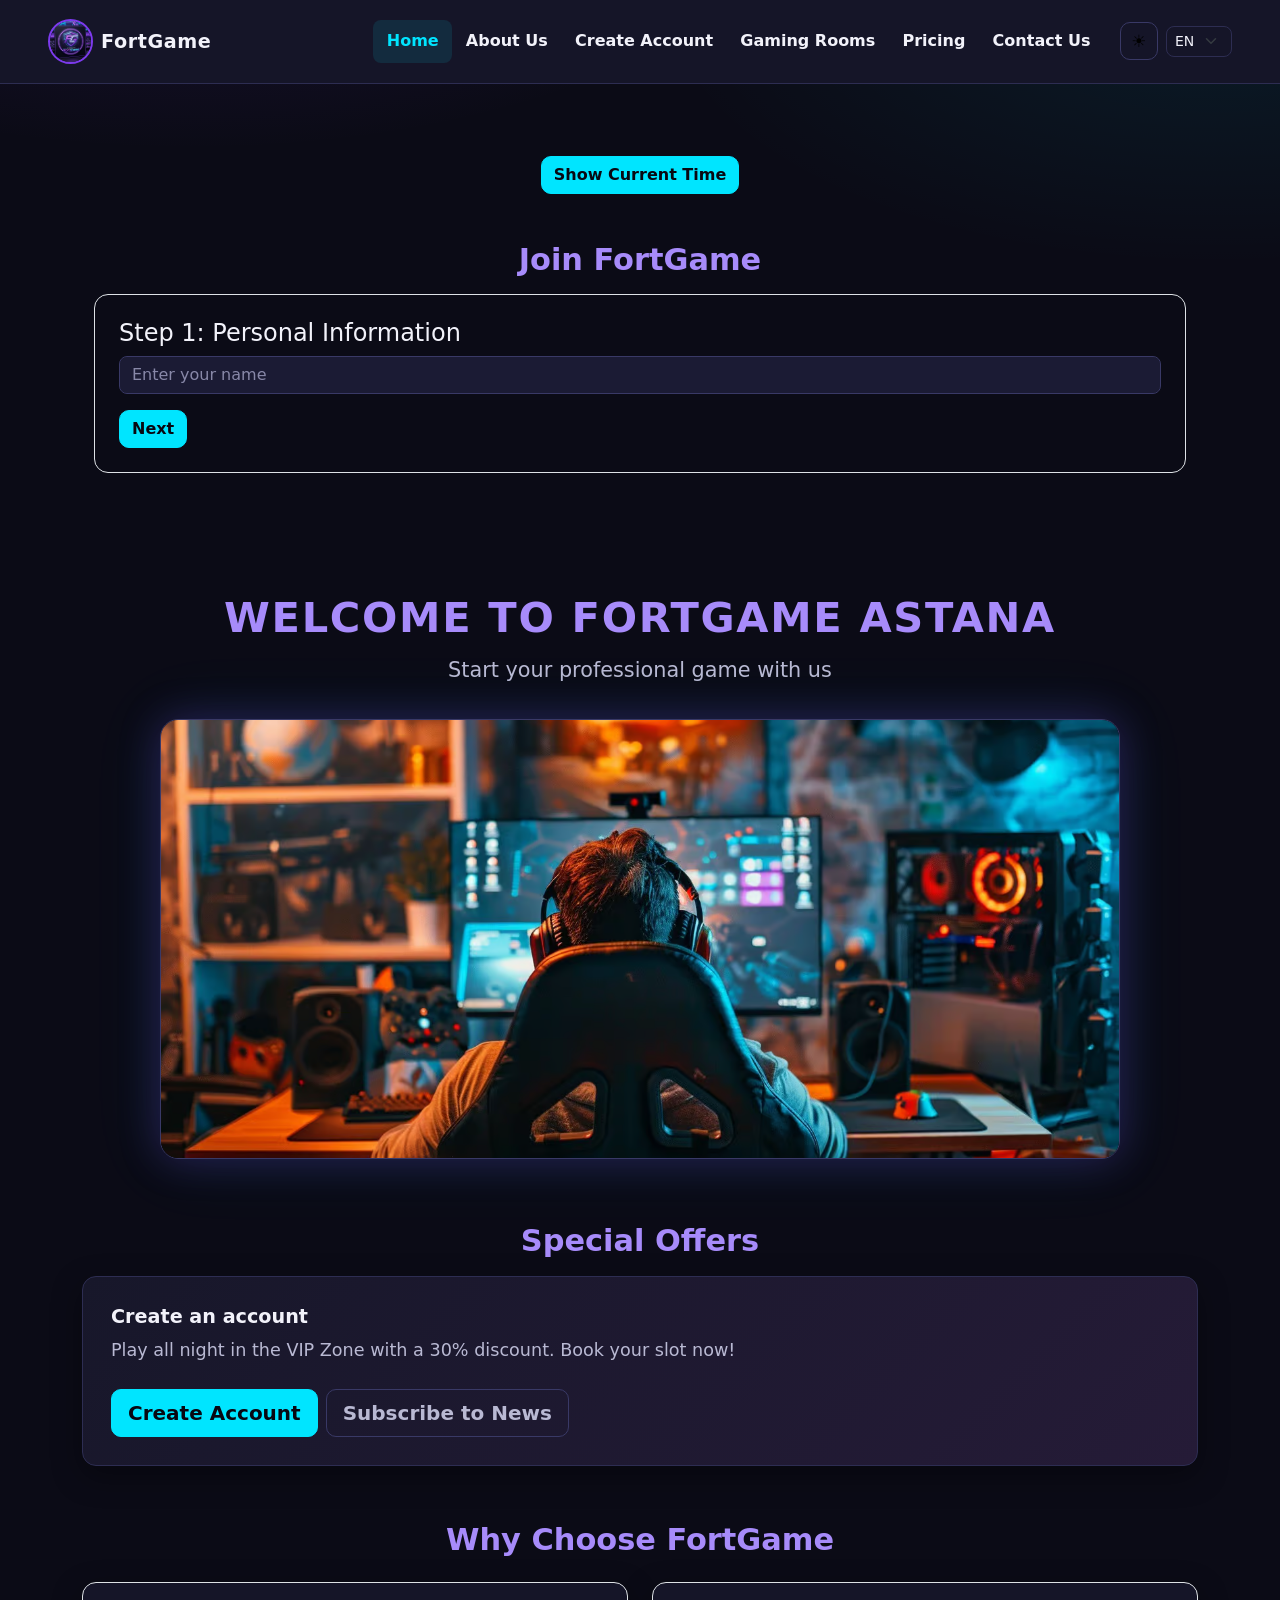
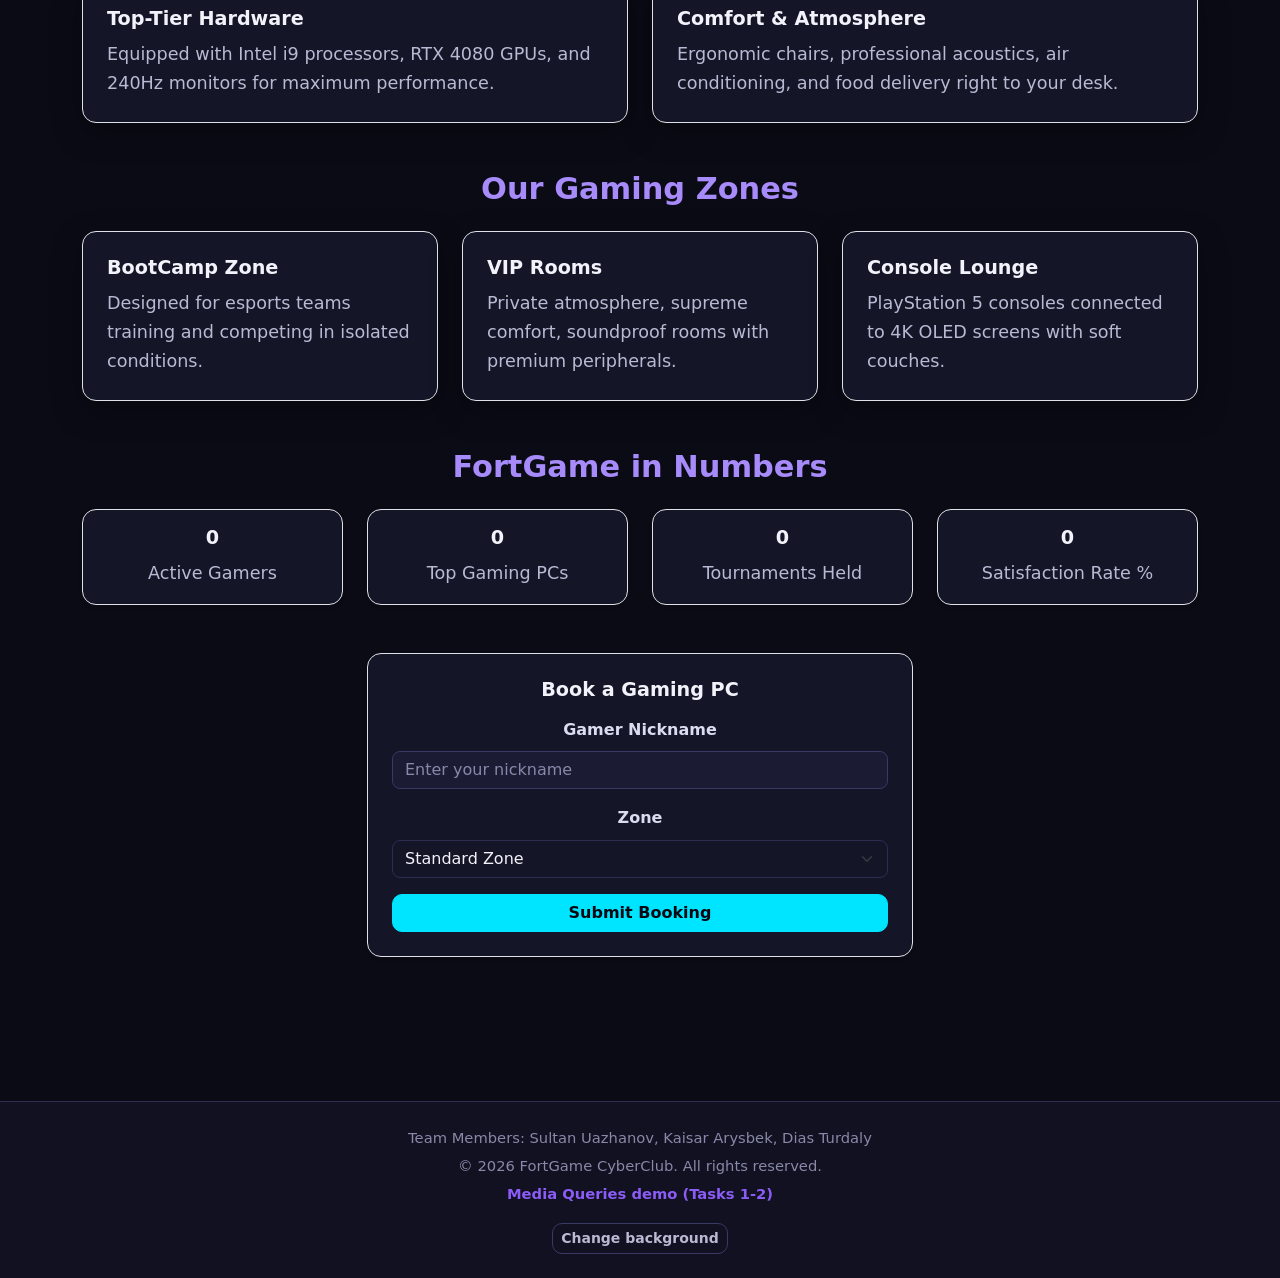
<file: index.html>
<!DOCTYPE html>
<html lang="en">
<head>
    <meta charset="UTF-8">
    <meta name="viewport" content="width=device-width, initial-scale=1.0">
    <title>FortGame CyberClub - Home</title>
    <link href="https://cdn.jsdelivr.net/npm/bootstrap@5.3.3/dist/css/bootstrap.min.css" rel="stylesheet">
    <link rel="stylesheet" href="css/style.css">
    <link rel="stylesheet" href="css/interactive.css">
    <link rel="stylesheet" href="css/jquery.css">
    <!-- theme.js runs before the page is drawn, so the saved Day/Night theme never flashes -->
     <script src="https://code.jquery.com/jquery-3.7.1.min.js"></script>
    <script src="js/theme.js"></script>
    <!-- Assignment 6 · Task 0: jQuery from the CDN, then our jQuery code -->
    <script src="js/jquery-script.js"></script>
</head>
<body class="bootstrap-page">
<div id="scrollProgressBar"></div>
<nav class="navbar navbar-expand-lg navbar-dark bg-dark border-bottom border-secondary" aria-label="Main navigation">
    <div class="container-fluid px-sm-2 px-lg-5">
        <a class="navbar-brand d-flex align-items-center" href="index.html">
            <img src="images/admin.jpg" alt="FortGame Logo" width="45" height="45" class="rounded-circle me-2">
            FortGame
        </a>
        <button class="navbar-toggler" type="button" data-bs-toggle="collapse" data-bs-target="#mainNav"
                aria-controls="mainNav" aria-expanded="false" aria-label="Toggle navigation">
            <span class="navbar-toggler-icon"></span>
        </button>
        <div class="collapse navbar-collapse" id="mainNav">
            <ul class="navbar-nav ms-auto mb-2 mb-lg-0">
                <li class="nav-item"><a class="nav-link active" aria-current="page" href="index.html">Home</a></li>
                <li class="nav-item"><a class="nav-link" href="about.html">About Us</a></li>
                <li class="nav-item"><a class="nav-link" href="create_acc.html">Create Account</a></li>
                <li class="nav-item"><a class="nav-link" href="rooms.html">Gaming Rooms</a></li>
                <li class="nav-item"><a class="nav-link" href="pricing.html">Pricing</a></li>
                <li class="nav-item"><a class="nav-link" href="contact.html">Contact Us</a></li>
            </ul>
            <div class="d-flex align-items-center gap-2 ms-lg-3">
                <!-- Day / Night switch: theme.js -->
                <button type="button" id="themeToggle" class="tool-btn" aria-pressed="false" aria-label="Switch to day theme">
                    <span class="tool-icon" aria-hidden="true">☀️</span>
                </button>
                <label class="visually-hidden" for="language">Language</label>
                <select id="language" class="form-select form-select-sm bg-dark text-white border-secondary" aria-label="Language">
                    <option>EN</option><option>RU</option><option>KZ</option>
                </select>
            </div>
        </div>
    </div>
</nav>

<main class="container py-4 py-md-5">
    <div class="text-center my-4">
        <button id="showTimeBtn" class="btn btn-primary">
            Show Current Time
        </button>
        <p id="timeDisplay" class="mt-3 text-info"></p>
    </div>

    <section class="container my-5">
        <h2 class="text-center">Join FortGame</h2>

        <div id="step1" class="p-4 border rounded">
            <h4>Step 1: Personal Information</h4>

            <input type="text" id="playerName"
                    class="form-control mb-3"
                    placeholder="Enter your name">

            <button type="button" id="nextBtn"
                    class="btn btn-primary">
                Next
            </button>
        </div>

        <div id="step2" class="p-4 border rounded" hidden>
            <h4>Step 2: Contact Information</h4>

            <input type="email" id="playerEmail"
                    class="form-control mb-3"
                    placeholder="Enter your email">

            <button type="button" id="backBtn"
                    class="btn btn-secondary">
                Back
            </button>

            <button type="button" id="finishBtn"
                    class="btn btn-success">
                Finish
            </button>
        </div>

        <p id="formMessage" class="mt-3 text-info"
            role="status"></p>
    </section>


    <section class="hero-section">
        <h1>WELCOME TO FORTGAME ASTANA</h1>
        <p>Start your professional game with us</p>
        <img src="images/How-To-Get-Better-At-Shooter-Games-1.avif" alt="FortGame Hall" class="hero-img">
    </section>

    <section class="promo-section">
        <h2 class="text-center">Special Offers</h2>
        <div class="card">
            <h3>Create an account</h3>
            <p>Play all night in the VIP Zone with a 30% discount. Book your slot now!</p>
            <div class="d-flex flex-wrap gap-2 mt-2">
                <a href="create_acc.html" class="btn btn-primary btn-lg">Create Account</a>
                <button type="button" id="openSubscribe" class="btn btn-outline-secondary btn-lg" aria-haspopup="dialog">Subscribe to News</button>
            </div>
        </div>
    </section>

    <section class="my-5">
        <h2 class="text-center mb-4">Why Choose FortGame</h2>
        <div class="row g-4">
            <div class="col-12 col-lg-6">
                <div class="p-4 border rounded bg-dark text-white h-100">
                    <h3>Top-Tier Hardware</h3>
                    <p>Equipped with Intel i9 processors, RTX 4080 GPUs, and 240Hz monitors for maximum performance.</p>
                </div>
            </div>
            <div class="col-12 col-lg-6">
                <div class="p-4 border rounded bg-dark text-white h-100">
                    <h3>Comfort &amp; Atmosphere</h3>
                    <p>Ergonomic chairs, professional acoustics, air conditioning, and food delivery right to your desk.</p>
                </div>
            </div>
        </div>
    </section>

    <section class="my-5">
        <h2 class="text-center mb-4">Our Gaming Zones</h2>
        <div class="row g-4">
            <div class="col-12 col-md-6 col-lg-4">
                <div class="p-4 border rounded bg-dark text-white h-100">
                    <h3>BootCamp Zone</h3>
                    <p>Designed for esports teams training and competing in isolated conditions.</p>
                </div>
            </div>
            <div class="col-12 col-md-6 col-lg-4">
                <div class="p-4 border rounded bg-dark text-white h-100">
                    <h3>VIP Rooms</h3>
                    <p>Private atmosphere, supreme comfort, soundproof rooms with premium peripherals.</p>
                </div>
            </div>
            <div class="col-12 col-md-12 col-lg-4">
                <div class="p-4 border rounded bg-dark text-white h-100">
                    <h3>Console Lounge</h3>
                    <p>PlayStation 5 consoles connected to 4K OLED screens with soft couches.</p>
                </div>
            </div>
        </div>
    </section>

    <!-- ================= TASK 5: Animated Number Counter ================= -->
<section class="my-5 text-center">
    <h2 class="mb-4">FortGame in Numbers</h2>
    <div class="row g-4 justify-content-center">
        <div class="col-6 col-md-3">
            <div class="p-3 border rounded bg-dark text-white shadow-sm">
                <h3 class="display-5 fw-bold text-primary counter" data-target="2500">0</h3>
                <p class="text-secondary mb-0">Active Gamers</p>
            </div>
        </div>
        <div class="col-6 col-md-3">
            <div class="p-3 border rounded bg-dark text-white shadow-sm">
                <h3 class="display-5 fw-bold text-primary counter" data-target="80">0</h3>
                <p class="text-secondary mb-0">Top Gaming PCs</p>
            </div>
        </div>
        <div class="col-6 col-md-3">
            <div class="p-3 border rounded bg-dark text-white shadow-sm">
                <h3 class="display-5 fw-bold text-primary counter" data-target="150">0</h3>
                <p class="text-secondary mb-0">Tournaments Held</p>
            </div>
        </div>
        <div class="col-6 col-md-3">
            <div class="p-3 border rounded bg-dark text-white shadow-sm">
                <h3 class="display-5 fw-bold text-primary counter" data-target="99">0</h3>
                <p class="text-secondary mb-0">Satisfaction Rate %</p>
            </div>
        </div>
    </div>

<!-- ================= END TASK 5 ================= -->

<!-- ================= TASK 6: Form with Loading Spinner ================= -->
<section class="my-5">
    <div class="row justify-content-center">
        <div class="col-12 col-md-6">
            <div class="p-4 border rounded bg-dark text-white shadow-sm">
                <h3 class="text-center mb-3">Book a Gaming PC</h3>
                <form id="bookingForm">
                    <div class="mb-3">
                        <label for="bookName" class="form-label">Gamer Nickname</label>
                        <input type="text" id="bookName" class="form-control" placeholder="Enter your nickname" required>
                    </div>
                    <div class="mb-3">
                        <label for="bookRoom" class="form-label">Zone</label>
                        <select id="bookRoom" class="form-select bg-dark text-white border-secondary">
                            <option>Standard Zone</option>
                            <option>BootCamp VIP</option>
                            <option>Console Lounge</option>
                        </select>
                    </div>
                    <!-- Кнопка со спиннером -->
                    <button type="submit" id="bookSubmitBtn" class="btn btn-primary w-100">
                        Submit Booking
                    </button>
                </form>
                <div id="bookingSuccess" class="alert alert-success mt-3 d-none text-center" role="status">
                    Booking confirmed successfully!
                </div>
            </div>
        </div>
    </div>
</section>
<!-- ================= END TASK 6 ================= -->  


</main>

<div class="popup-overlay" id="subscribePopup" aria-hidden="true">
    <div class="popup-box" role="dialog" aria-modal="true" aria-labelledby="subscribeTitle">
        <button type="button" class="popup-close" aria-label="Close subscription form">&times;</button>
        <h2 id="subscribeTitle" class="h4">Subscribe to News</h2>
        <p class="text-secondary small">Get tournament announcements and special offers by email.</p>
        <div id="subSuccess" class="alert alert-success d-none" role="status">Thank you for subscribing!</div>
        <form id="subscribeForm" novalidate>
            <div class="mb-3">
                <label for="subName" class="form-label">Name</label>
                <input type="text" id="subName" class="form-control" placeholder="Your name" autocomplete="name" aria-describedby="subNameError">
                <div class="invalid-feedback" id="subNameError"></div>
            </div>
            <div class="mb-3">
                <label for="subEmail" class="form-label">Email</label>
                <input type="email" id="subEmail" class="form-control" placeholder="name@example.com" autocomplete="email" aria-describedby="subEmailError">
                <div class="invalid-feedback" id="subEmailError"></div>
            </div>
            <button type="submit" class="btn btn-primary w-100">Subscribe</button>
        </form>
    </div>
</div>

<footer class="main-footer">
    <div class="container text-center">
        <p class="mb-1">Team Members: Sultan Uazhanov, Kaisar Arysbek, Dias Turdaly</p>
        <p class="mb-1">&copy; 2026 FortGame CyberClub. All rights reserved.</p>
        <p class="mb-0"><a class="room-link" href="responsive.html">Media Queries demo (Tasks 1-2)</a></p>
        <div class="mt-3">
            <button type="button" id="bgToggle" class="btn btn-sm btn-outline-secondary">Change background</button>
        </div>
    </div>
</footer>

<script src="https://cdn.jsdelivr.net/npm/bootstrap@5.3.3/dist/js/bootstrap.bundle.min.js"></script>
<script src="js/background.js"></script>
<script src="js/popup.js"></script>
<script src="js/eventhandling.js"></script>
</body>
</html>
</file>
<file: css/style.css>
/* ==========================================================
   FortGame CyberClub — единый стиль для всех страниц
   ========================================================== */

:root {
    --bg: #0b0b16;
    --surface: #151528;
    --surface-2: #1b1b34;
    --surface-3: #111122;
    --border: #2d2d52;
    --border-strong: #393966;
    --text: #f2f2fa;
    --text-muted: #b9b9d3;
    --text-dim: #8888a8;
    --violet: #a78bfa;
    --violet-strong: #7c3aed;
    --purple: #a855f7;
    --cyan: #00e5ff;
    --radius: 14px;
    --shadow: 0 10px 30px rgba(0, 0, 0, 0.35);
    --glow: 0 10px 34px rgba(0, 229, 255, 0.14);
    /* added in Assignment 5 so the Day theme can override them */
    --nav-bg: rgba(17, 17, 34, 0.92);
    --input-bg: #0f0f20;
    --label: #dcdcf0;
    --hover-bg: #29294a;
    --table-hover: #1d1d3d;
    --promo-gradient: linear-gradient(135deg, #17172a, #251b37);
    --on-accent: #080812;
}

*, *::before, *::after { box-sizing: border-box; }

html { scroll-behavior: smooth; }

body.bootstrap-page {
    margin: 0;
    font-family: "Segoe UI", system-ui, -apple-system, Arial, sans-serif;
    color: var(--text);
    line-height: 1.65;
    background-color: var(--bg);
    background-image:
        radial-gradient(900px 420px at 15% -5%, rgba(124, 58, 237, 0.16), transparent 70%),
        radial-gradient(800px 380px at 95% 0%, rgba(0, 229, 255, 0.08), transparent 70%);
    background-repeat: no-repeat;
    min-height: 100vh;
    display: flex;
    flex-direction: column;
}

.bootstrap-page > main { flex: 1 0 auto; }

/* ---------- Типографика ---------- */
.bootstrap-page h1 {
    font-size: 1.6rem;              /* mobile */
    font-weight: 800;
    letter-spacing: 0.04em;
    line-height: 1.2;
    color: var(--violet) !important;
    margin-bottom: 0.6rem;
}

.bootstrap-page h2 {
    font-size: 1.3rem;              /* mobile */
    font-weight: 700;
    color: var(--violet) !important;
    margin-bottom: 1rem;
}

.bootstrap-page h3 {
    font-size: 1.2rem;
    font-weight: 700;
    color: var(--text) !important;
}

.bootstrap-page p { font-size: 0.95rem; }   /* mobile */

/* Tablet: от 768px */
@media (min-width: 768px) {
    .bootstrap-page h1 { font-size: 2.1rem; }
    .bootstrap-page h2 { font-size: 1.6rem; }
    .bootstrap-page p  { font-size: 1rem; }
}

/* Desktop: от 1024px */
@media (min-width: 1024px) {
    .bootstrap-page h1 { font-size: 2.6rem; }
    .bootstrap-page h2 { font-size: 1.9rem; }
    .bootstrap-page p  { font-size: 1.1rem; }
}

.bootstrap-page .text-secondary { color: var(--text-muted) !important; }
.bootstrap-page .text-light { color: var(--text) !important; }

.bootstrap-page a:focus-visible,
.bootstrap-page button:focus-visible,
.bootstrap-page select:focus-visible {
    outline: 2px solid var(--cyan);
    outline-offset: 3px;
}

/* ---------- Навбар (одинаковый на всех страницах) ---------- */
.bootstrap-page .navbar {
    position: sticky;
    top: 0;
    z-index: 100;
    background-color: var(--nav-bg) !important;
    -webkit-backdrop-filter: blur(10px);
    backdrop-filter: blur(10px);
    border-bottom: 1px solid var(--border) !important;
    padding-top: 14px;
    padding-bottom: 14px;
}

.bootstrap-page .navbar-brand {
    color: var(--text) !important;
    font-weight: 800;
    font-size: 1.2rem;
    letter-spacing: 0.03em;
}

.bootstrap-page .navbar-brand img {
    border: 2px solid var(--violet-strong);
    object-fit: cover;
}

.bootstrap-page .nav-link {
    color: var(--text) !important;
    font-weight: 600;
    padding: 0.5rem 0.85rem !important;
    border-radius: 8px;
    transition: color 0.25s, background-color 0.25s;
}

.bootstrap-page .nav-link:hover {
    color: var(--cyan) !important;
    background-color: rgba(0, 229, 255, 0.07);
}

.bootstrap-page .nav-link.active {
    color: var(--cyan) !important;
    background-color: rgba(0, 229, 255, 0.1);
}

.bootstrap-page .navbar-toggler { border-color: var(--border-strong); }

/* ---------- Формы ---------- */
.bootstrap-page .form-select,
.bootstrap-page .form-control {
    background-color: var(--surface-2) !important;
    color: var(--text) !important;
    border: 1px solid var(--border-strong) !important;
    border-radius: 8px;
}

.bootstrap-page .form-control.bg-black { background-color: var(--input-bg) !important; }
.bootstrap-page .form-control::placeholder { color: var(--text-dim); }

.bootstrap-page .form-select:focus,
.bootstrap-page .form-control:focus {
    border-color: var(--cyan) !important;
    box-shadow: 0 0 0 3px rgba(0, 229, 255, 0.18) !important;
}

.bootstrap-page .form-label { color: var(--label) !important; font-weight: 600; }

.bootstrap-page .form-check-input:checked {
    background-color: var(--violet-strong);
    border-color: var(--violet-strong);
}

/* ---------- Поверхности и карточки ---------- */
.bootstrap-page .bg-dark { background-color: var(--surface) !important; }
.bootstrap-page .border-secondary { border-color: var(--border) !important; }

.bootstrap-page .rounded,
.bootstrap-page .rounded-3 { border-radius: var(--radius) !important; }

.bootstrap-page .card {
    background-color: var(--surface) !important;
    border: 1px solid var(--border) !important;
    border-radius: var(--radius) !important;
    color: var(--text);
    box-shadow: var(--shadow);
    overflow: hidden;
    transition: transform 0.3s, border-color 0.3s, box-shadow 0.3s;
}

.bootstrap-page .card:hover {
    transform: translateY(-5px);
    border-color: var(--cyan) !important;
    box-shadow: var(--glow);
}

.bootstrap-page .card h3 { margin-top: 0; }
.bootstrap-page .card p,
.bootstrap-page .card li { color: var(--text-muted); }

.bootstrap-page .card-title { color: var(--cyan) !important; }
.bootstrap-page .card-img-top { height: 220px; object-fit: cover; }

/* Блоки «p-4 border rounded bg-dark» (главная) — такой же вид, как у карточек */
.bootstrap-page .border.rounded.bg-dark {
    box-shadow: var(--shadow);
    transition: transform 0.3s, border-color 0.3s, box-shadow 0.3s;
}

.bootstrap-page .border.rounded.bg-dark:hover {
    transform: translateY(-4px);
    border-color: var(--cyan) !important;
    box-shadow: var(--glow);
}

.bootstrap-page .border.rounded.bg-dark h3 { margin-bottom: 0.6rem; }
.bootstrap-page .border.rounded.bg-dark p { color: var(--text-muted); margin-bottom: 0; }

/* ---------- Кнопки ---------- */
.bootstrap-page .btn { border-radius: 10px; font-weight: 700; }

.bootstrap-page .btn-primary,
.bootstrap-page .promo-button {
    background-color: var(--cyan) !important;
    border-color: var(--cyan) !important;
    color: var(--on-accent) !important;
}

.bootstrap-page .btn-primary:hover,
.bootstrap-page .promo-button:hover {
    background-color: var(--purple) !important;
    border-color: var(--purple) !important;
    color: #fff !important;
}

.bootstrap-page .promo-button {
    display: inline-block;
    margin-top: 12px;
    padding: 12px 24px;
    text-decoration: none;
    font-weight: 700;
    border-radius: 10px;
    transition: background-color 0.25s, color 0.25s;
}

.bootstrap-page .btn-outline-secondary {
    color: var(--text-muted) !important;
    border-color: var(--border-strong) !important;
}

.bootstrap-page .btn-outline-secondary:hover {
    background-color: var(--hover-bg) !important;
    border-color: var(--cyan) !important;
    color: var(--cyan) !important;
}

/* ---------- Главная: hero и акции ---------- */
.hero-section {
    text-align: center;
    padding: clamp(36px, 6vw, 72px) 0 clamp(24px, 4vw, 40px);
}

.hero-section p {
    font-size: clamp(1.05rem, 1rem + 0.4vw, 1.3rem);
    color: var(--text-muted);
    margin-bottom: 2rem;
}

.hero-img {
    width: 100%;
    max-width: 960px;
    height: clamp(220px, 42vw, 440px);
    object-fit: cover;
    border-radius: 18px;
    border: 1px solid var(--border-strong);
    box-shadow: 0 0 40px rgba(124, 58, 237, 0.25), 0 0 70px rgba(0, 229, 255, 0.1);
}

.promo-section { padding: 24px 0 8px; }

.promo-section .card {
    padding: 1.75rem;
    background-image: var(--promo-gradient);
    margin: 0;
}

.promo-section .card h3 { color: var(--text) !important; margin-bottom: 0.5rem; }

/* ---------- About Us ---------- */
.about-layout {
    width: 100%;
    max-width: 1140px;
    margin: 0 auto;
    padding: 2rem 12px;
    display: grid;
    grid-template-columns: 250px 1fr;
    gap: 28px;
    align-items: start;
}

.about-sidebar {
    background-color: var(--surface);
    border: 1px solid var(--border);
    border-radius: var(--radius);
    padding: 24px;
    display: flex;
    flex-direction: column;
    gap: 6px;
    position: sticky;
    top: 96px;
    box-shadow: var(--shadow);
}

.about-sidebar h2 { margin: 0; font-size: 1.5rem; }

.about-sidebar p {
    color: var(--text-muted);
    font-size: 0.95rem;
    margin-bottom: 12px;
    padding-bottom: 12px;
    border-bottom: 1px solid var(--border);
}

.about-sidebar a {
    color: var(--text);
    text-decoration: none;
    font-weight: 600;
    padding: 10px 12px;
    border-radius: 8px;
    transition: background-color 0.25s, color 0.25s;
}

.about-sidebar a:hover {
    background-color: var(--hover-bg);
    color: var(--cyan);
}

.about-main {
    background-color: var(--surface-3);
    border: 1px solid var(--border);
    border-radius: var(--radius);
    padding: clamp(20px, 4vw, 34px);
    min-width: 0;
}

.about-main > p { color: var(--text-muted); font-size: 1.1rem; }

.about-cards {
    display: grid;
    grid-template-columns: repeat(2, 1fr);
    gap: 20px;
    margin-top: 28px;
}

.about-cards .card { margin: 0; padding: 1.4rem; }

.about-cards .card h3 { color: var(--cyan) !important; margin-bottom: 0.6rem; }

.second-img {
    width: 100%;
    height: 170px;
    object-fit: cover;
    border-radius: 10px;
    margin: 4px 0 12px;
    border: 1px solid var(--border);
}

@media (max-width: 860px) {
    .about-layout { grid-template-columns: 1fr; }
    .about-sidebar { position: static; }
}

@media (max-width: 600px) {
    .about-cards { grid-template-columns: 1fr; }
}

/* ---------- Прайс, контакты ---------- */
.pricing-table {
    --bs-table-bg: transparent;
    --bs-table-hover-bg: var(--table-hover);
    --bs-table-color: var(--text);
    --bs-table-hover-color: var(--text);
    --bs-table-border-color: var(--border);
}

.pricing-table th {
    background-color: var(--surface-2) !important;
    color: #8b5cf6;
    font-size: 1.05rem;
    white-space: nowrap;
}

.pricing-table th,
.pricing-table td {
    padding: 16px 20px;
    border-bottom: 1px solid var(--border);
}

.round-avatar {
    width: 140px;
    height: 140px;
    border-radius: 50%;
    border: 3px solid #8b5cf6;
    object-fit: cover;
}

.room-link {
    color: #8b5cf6;
    text-decoration: none;
    font-weight: 700;
    transition: color 0.25s;
}

.room-link:hover { color: #00f7ff; text-decoration: underline; }

/* ---------- Форма: input-group и radio ---------- */
.bootstrap-page .input-group-text {
    background-color: var(--surface-2) !important;
    color: var(--cyan) !important;
    border: 1px solid var(--border-strong) !important;
}

.bootstrap-page legend.form-label { float: none; width: auto; margin-bottom: 0.5rem; }

/* ---------- Подвал (одинаковый на всех страницах) ---------- */
.bootstrap-page .main-footer {
    flex-shrink: 0;
    margin-top: 3rem;
    background-color: var(--surface-3) !important;
    border-top: 1px solid var(--border) !important;
    color: var(--text-dim) !important;
    padding: 1.5rem 0;
}

.bootstrap-page .main-footer p {
    color: var(--text-dim) !important;
    font-size: 0.92rem;
}

.bootstrap-page .main-footer .row { text-align: center; }

@media (prefers-reduced-motion: reduce) {
    * { transition: none !important; scroll-behavior: auto !important; }
    .bootstrap-page .card:hover,
    .bootstrap-page .border.rounded.bg-dark:hover { transform: none; }
}
/* ==========================================================
   Task 2. Accordion (FAQ) — contact.html
   ========================================================== */
.bootstrap-page .faq {
    display: flex;
    flex-direction: column;
    gap: 0.75rem;
}

.bootstrap-page .faq-item {
    background-color: var(--surface);
    border: 1px solid var(--border);
    border-radius: var(--radius);
    overflow: hidden;
    transition: border-color 0.3s ease;
}

.bootstrap-page .faq-item.is-open { border-color: var(--cyan); }

.bootstrap-page .faq-question {
    width: 100%;
    display: flex;
    align-items: center;
    justify-content: space-between;
    gap: 1rem;
    padding: 1rem 1.25rem;
    background: transparent;
    border: 0;
    color: var(--text);
    font-size: 1rem;
    font-weight: 600;
    text-align: left;
    cursor: pointer;
}

.bootstrap-page .faq-question:hover { color: var(--cyan); }

.bootstrap-page .faq-icon {
    flex-shrink: 0;
    font-size: 1.4rem;
    line-height: 1;
    color: var(--cyan);
    transition: transform 0.3s ease;
}

.bootstrap-page .faq-item.is-open .faq-icon { transform: rotate(45deg); }

/* hidden by default; JS sets max-height to the real height when opened */
.bootstrap-page .faq-answer {
    max-height: 0;
    overflow: hidden;
    transition: max-height 0.35s ease;
}

.bootstrap-page .faq-answer-text {
    margin: 0;
    padding: 0 1.25rem 1.1rem;
    color: var(--text-muted);
}

/* ==========================================================
   Task 3. Popup subscription form — index.html
   ========================================================== */
.popup-overlay {
    position: fixed;
    inset: 0;
    z-index: 1050;
    display: flex;
    align-items: center;
    justify-content: center;
    padding: 1rem;
    background-color: rgba(5, 5, 14, 0.78);
    opacity: 0;
    visibility: hidden;            /* hidden by default */
    transition: opacity 0.25s ease, visibility 0.25s ease;
}

.popup-overlay.is-open {
    opacity: 1;
    visibility: visible;
}

.popup-box {
    position: relative;
    width: 100%;
    max-width: 440px;
    max-height: 90vh;
    overflow-y: auto;
    padding: 1.75rem 1.5rem 1.5rem;
    background-color: var(--surface-2);
    border: 1px solid var(--border-strong);
    border-radius: var(--radius);
    box-shadow: var(--shadow), var(--glow);
    color: var(--text);
    transform: translateY(16px) scale(0.97);
    transition: transform 0.25s ease;
}

.popup-overlay.is-open .popup-box { transform: none; }

.popup-close {
    position: absolute;
    top: 0.5rem;
    right: 0.75rem;
    width: 2rem;
    height: 2rem;
    background: transparent;
    border: 0;
    color: var(--text-muted);
    font-size: 1.6rem;
    line-height: 1;
    cursor: pointer;
}

.popup-close:hover { color: var(--cyan); }

.popup-box .form-label { color: var(--text); }

body.popup-open { overflow: hidden; }   /* no page scroll behind the popup */

#scrollProgressBar {
  position: fixed;
  top: 0;
  left: 0;
  height: 6px; /* Чуть толще для заметности */
  width: 0%;
  background: #00ff88; /* Яркий чисто-зеленый цвет для проверки */
  z-index: 99999; /* Максимальный приоритет слоя */
  transition: width 0.1s ease-out;
}
</file>
<file: css/interactive.css>
/* ==========================================================
   interactive.css — styles for Assignment 5 (Part 1)
   1. Day theme (CSS variables)   4. Rating stars (rooms)
   2. Theme button                5. Gallery (rooms)
   3. Helpers that replaced       6. Read more (about)
      the old inline styles
   ========================================================== */

/* ---------- 1. Day theme ----------
   style.css defines every colour as a variable in :root (night).
   When theme.js adds class "theme-day" to <html>, the same
   variables get light values, so the whole site changes. */
html.theme-day {
    --bg: #f4f5fb;
    --surface: #ffffff;
    --surface-2: #eef0f8;
    --surface-3: #e8eaf4;
    --border: #d6d9ea;
    --border-strong: #c2c6de;
    --text: #16162a;
    --text-muted: #4b4b68;
    --text-dim: #6b6b86;
    --violet: #6d28d9;
    --violet-strong: #7c3aed;
    --purple: #9333ea;
    --cyan: #0e7490;
    --shadow: 0 8px 24px rgba(22, 22, 42, 0.08);
    --glow: 0 10px 30px rgba(14, 116, 144, 0.16);
    --nav-bg: rgba(255, 255, 255, 0.92);
    --input-bg: #ffffff;
    --label: #2a2a44;
    --hover-bg: #e4e7f5;
    --table-hover: #f0f2fa;
    --promo-gradient: linear-gradient(135deg, #ffffff, #efe9ff);
    --on-accent: #ffffff;
    --star-off: #c9cbe0;
}

:root {
    --star-off: #3d3d66;
    --star-on: #fbbf24;
}

/* Bootstrap classes with hard-coded white text */
html.theme-day .text-white { color: var(--text) !important; }
html.theme-day .navbar-toggler-icon { filter: invert(1); }
.bootstrap-page .text-info { color: var(--cyan) !important; }

/* style.css sizes every h2 the same; keep Bootstrap's .h4/.h6 size classes working */
.bootstrap-page h2.h4 { font-size: 1.4rem; }
.bootstrap-page h2.h6 { font-size: 1rem; }

/* ---------- 2. Theme button in the navbar ---------- */
.tool-btn {
    flex: 0 0 38px;
    width: 38px;
    height: 38px;
    display: inline-grid;
    place-items: center;
    padding: 0;
    background: transparent;
    border: 1px solid var(--border-strong);
    border-radius: 10px;
    font-size: 1.05rem;
    line-height: 1;
    cursor: pointer;
}

.tool-btn:hover {
    border-color: var(--cyan);
    background-color: var(--hover-bg);
}

/* ---------- 3. Helpers (were inline style="" before) ---------- */
.team-about { max-width: 800px; margin: 0 auto 20px; }
.team-about h4 { color: var(--violet) !important; }
.accent-cyan { color: var(--cyan); font-weight: 700; }
.accent-purple { color: var(--purple); font-weight: 700; }
.contact-link { color: var(--cyan); text-decoration: none; }
.contact-link:hover { text-decoration: underline; }
.price-hourly { color: var(--cyan); }
.price-night { color: var(--purple); }
.bootstrap-page .cta-card { background-image: var(--promo-gradient); }

/* ---------- 4. Rating stars ---------- */
.rating {
    margin-top: 0.75rem;
    padding-top: 0.75rem;
    border-top: 1px solid var(--border);
}

.rating-label {
    display: block;
    font-size: 0.9rem;
    font-weight: 600;
    color: var(--text-muted);
}

.stars { display: inline-flex; gap: 2px; }

.star {
    padding: 0 2px;
    background: none;
    border: 0;
    font-size: 1.7rem;
    line-height: 1;
    color: var(--star-off);
    cursor: pointer;
}

.star:hover { color: #fcd34d; }

/* added by rating.js to the selected stars */
.star.is-active {
    color: var(--star-on);
    text-shadow: 0 0 10px rgba(251, 191, 36, 0.45);
}

.bootstrap-page .rating-message {
    margin: 0.25rem 0 0;
    font-size: 0.9rem;
    color: var(--text-muted);
}

/* ---------- 5. Gallery ---------- */
.gallery-main {
    position: relative;
    margin: 0;
    border: 1px solid var(--border-strong);
    border-radius: var(--radius);
    overflow: hidden;
    box-shadow: var(--shadow);
    background-color: #000;
}

.gallery-main img {
    display: block;
    width: 100%;
    height: clamp(220px, 50vw, 480px);
    object-fit: cover;
}

.gallery-caption {
    position: absolute;
    left: 0;
    right: 0;
    bottom: 0;
    padding: 2.5rem 1.5rem 1.25rem;
    background: linear-gradient(to top, rgba(8, 8, 18, 0.92), rgba(8, 8, 18, 0));
}

/* the caption sits on a dark photo, so it stays light in both themes */
.gallery-caption h3 { color: #fff !important; margin: 0.4rem 0 0.15rem; }
.gallery-caption p { color: #e2e2f0 !important; font-size: 0.95rem !important; }

.gallery-counter {
    display: inline-block;
    padding: 0.1rem 0.6rem;
    border-radius: 999px;
    background-color: rgba(0, 229, 255, 0.2);
    color: #fff;
    font-size: 0.8rem;
    font-weight: 700;
}

.gallery-thumbs {
    display: flex;
    gap: 0.6rem;
    padding: 0.85rem 2px 0.5rem;
    overflow-x: auto;
}

.gallery-thumb {
    flex: 0 0 auto;
    width: 96px;
    height: 64px;
    padding: 0;
    border: 2px solid transparent;
    border-radius: 10px;
    overflow: hidden;
    background: none;
    opacity: 0.55;
    cursor: pointer;
}

.gallery-thumb img { width: 100%; height: 100%; object-fit: cover; }
.gallery-thumb:hover { opacity: 0.9; }

/* added by gallery.js to the selected thumbnail */
.gallery-thumb.is-active { opacity: 1; border-color: var(--cyan); }

/* ---------- 6. Read more (about page) ---------- */
.more-content {
    margin-top: 28px;
    padding: 1.4rem 1.6rem;
    background-color: var(--surface);
    border: 1px solid var(--border);
    border-left: 4px solid var(--violet);
    border-radius: var(--radius);
}

.more-content li { color: var(--text-muted); margin-bottom: 0.4rem; }

/* ---------- 7. Part 3: premium zones list (script.js, pricing page) ---------- */
.premium-list {
    display: inline-block;
    margin: 0;
    padding-left: 1.2rem;
    text-align: left;
    color: var(--text-muted);
}
</file>
